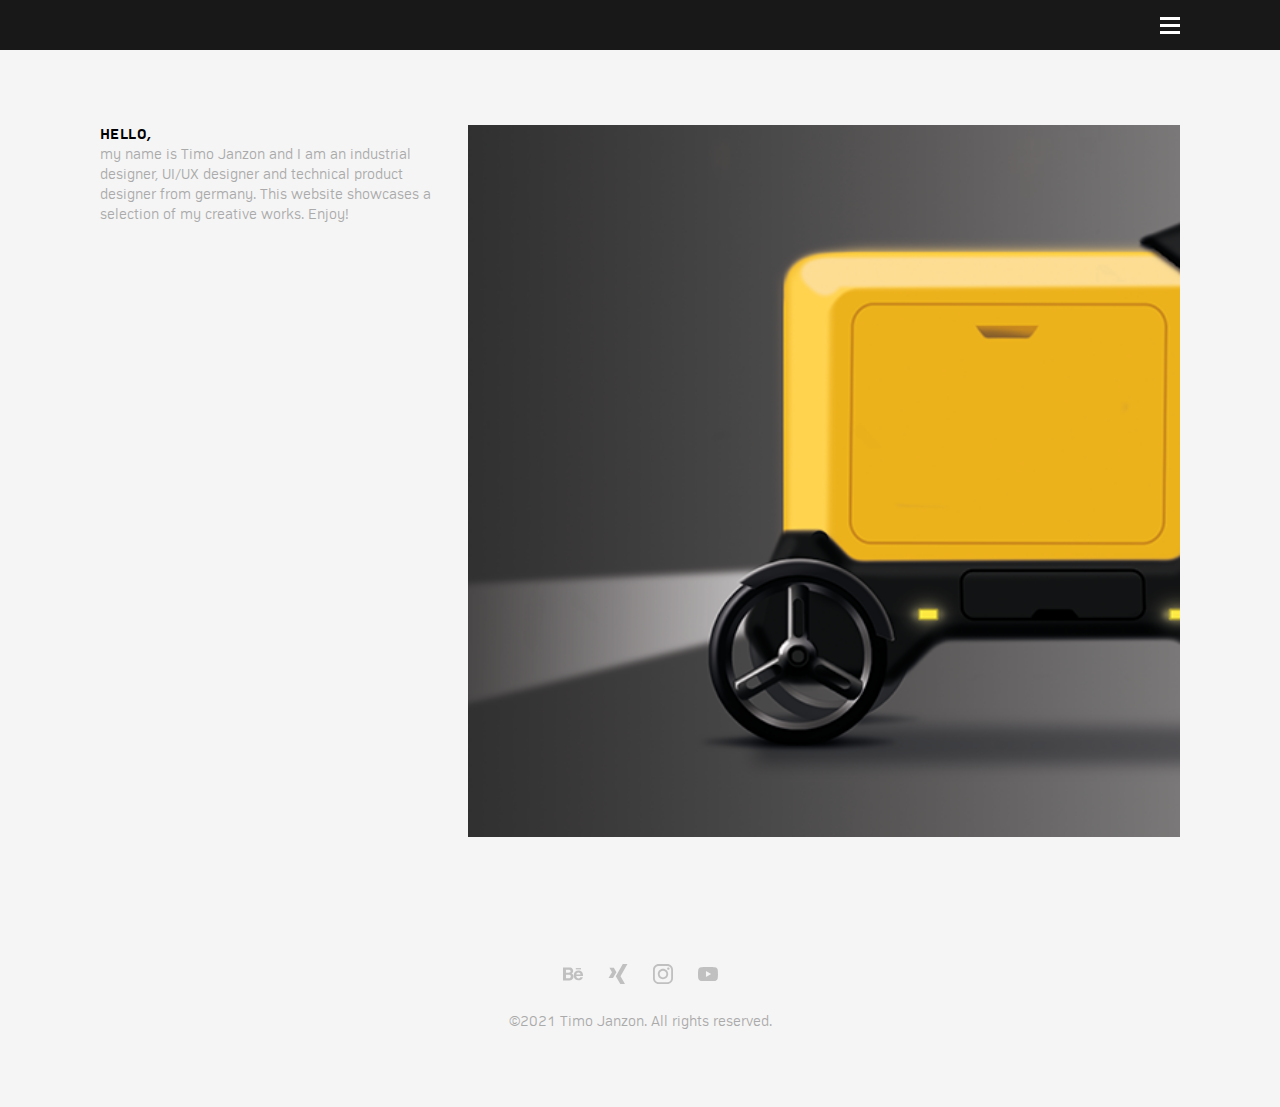
<file: website/index.html>
<!DOCTYPE html>
<html lang="en">
<head>
    <meta charset="UTF-8">
    <meta name="viewport" content="width=device-width, initial-scale=1.0, viewport-fit=cover">
    <meta name="theme-color" content="#000000">
    <meta name="apple-mobile-web-app-capable" content="yes">
    <meta name="apple-mobile-web-app-status-bar-style" content="black">
    <meta http-equiv="X-UA-Compatible" content="ie=edge">
    <title>Timo Janzon | Industrial Designer</title>
    <link rel="stylesheet" href=".\css\main.css">
    <script src=".\js\jquery.min.js"></script>
</head>



<body tabindex="0">

    <div class="navi">

        <div class="navi-frame">
            
            <div class="navi-elements">
                        <div class="chapter" id="homeHeader" data-visible="home"><h1></h1></div>
                        <div class="chapter" id="aboutHeader" data-visible="about"><h1>About</h1></div>
                        <div class="chapter" id="workHeader" data-visible="work"><h1>Work</h1></div>
                        <div class="chapter" id="resumeHeader" data-visible="resume"><h1>Resume</h1></div>
                        <div class="chapter" id="contactHeader" data-visible="contact"><h1>Contact</h1></div>
            
                        <div class="chapter" id="menu"><h1>Menu</h1></div>
            
                        <div id="work8Header"><h1>Mindlib App</h1></div>
                        <div id="work7Header"><h1>Delivery Kart</h1></div>
                        <div id="work6Header"><h1>Water Dispenser</h1></div>
                        <div id="work5Header"><h1>Hand Blender</h1></div>
                        <div id="work4Header"><h1>Weather Station</h1></div>
                        <div id="work3Header"><h1>Sales Table</h1></div>
                        <div id="work2Header"><h1>Bluetooth Speaker</h1></div>
                        <div id="work1Header"><h1>Form Study</h1></div>
            
                        <div id="rotateHeader"><h1>Attention</h1></div>
            
                        <div id="impHeader"><h1>Imprint</h1></div>
            </div>
            
            <div class="navi-elements">
                        <div class="menu-btn" onclick="menuBtnClick()">
                            <div class="menu-burger"></div>
                        </div>
            </div>
            
        </div>
            
    </div>
        
    <div class="menu">

        <div class="menu-overlay">

            <div class="menu-links">

                <div class="page-links">

                        <div id="links">

                            <div id="home link">
                                <h3><a href="javascript:;" onclick="toggleMenu('homeHeader'); togglePage('home')">Home</a></h3>
                            </div>

                            <div class="gap"></div>
                            
                            <div id="about link">
                                <h3><a href="javascript:;" onclick="toggleMenu('aboutHeader'); togglePage('about')">About</a></h3>
                            </div>

                            <div class="gap"></div>

                            <div id="work link">
                                <h3><a href="javascript:;" onclick="toggleMenu('workHeader'); togglePage('work')">Work</a></h3>
                            </div>

                            <div class="gap"></div>

                            <div id="resume link">
                                <h3><a href="javascript:;" onclick="toggleMenu('resumeHeader'); togglePage('resume')">Resume</a></h3>
                            </div>

                            <div class="gap"></div>

                            <div id="contact link">
                                <h3><a href="javascript:;" onclick="toggleMenu('contactHeader'); togglePage('contact')">Contact</a></h3>
                            </div>

                            <div class="gap"></div>

                        </div>

                        <div id="imprint">
                            <h3><a href="javascript:;" onclick="toggleImp('imprint')">Imprint</a></h3>
                        </div>

                </div>

                <div class="gap"></div>
                <div class="gap"></div>

                <div id="links" class="menu-language">

                    <div class="segment">

                        <div class="line"></div>

                    </div>

                    <div class="gap"></div>
                    <div class="gap"></div>

                    <div class="segment">

                        <h3><a href="#home" onclick="toggleMenu(undefined)">EN</a></h3>
                        <div class="gap"></div>
                        <h3><a href="#home" onclick="toggleMenu(undefined)">DE</a></h3>
                        <div class="gap"></div>
                        <h3><a href="#home" onclick="toggleMenu(undefined)">FR</a></h3>
                        <div class="gap"></div>
                        <h3><a href="#home" onclick="toggleMenu(undefined)">ES</a></h3>

                    </div>

                </div>
        
            </div>

        </div>
        
    </div>
        
    <div class="pages">

        <div class="frame">

                <div class="page home">
                
                        <div class="home-box-a">
                            <h2>Hello,</h2>
                            <p>
                            my name is Timo Janzon and I am an industrial designer,
                            UI/UX designer and technical product designer from germany.
                            This website showcases a selection of my creative works.
                            Enjoy!</p>
                        </div>
                        
                        <div class="home-box-b">
                                <img class="pic" src=".\img\01_home\01.png" alt="Avatar" style="width:100%">
                                <div class="box-overlay">
                                    <div class="text-overlay"></div>
                                    <div class="projectname">
                                        <h1>view</h1>
                                        <h1>my work</h1>
                                    </div>
                                    <div class="projectlink">
                                        <h5><a href="javascript:;" onclick="togglePage('workHeader'); togglePage('work')">Show Projects</a></h5>
                                    </div>
                                </div>
                        </div>

                </div>
            
                <div class="page about">

                    <div class="about-grid">

                        <div class="about-box-a">
                            <img class="pic" src=".\img\02_about\01.png" alt="Avatar" style="width:100%"></img>
                        </div>

                        <div class="about-box-b">
                                <h2>Timo Janzon</h2>
                                <p>Industrial & technical product designer with passion for UI/UX design from Moenchengladbach, Germany</p>
                                <br>
                                <h2>Philosophy</h2>
                                <p>Ein sehr langer text mit sehr vielen fachbegriffen und interessanten
                                    fakten über die philosophie und arbeitsweise als designer.
                                    Ein sehr langer text mit sehr vielen fachbegriffen und interessanten
                                    fakten über die philosophie und arbeitsweise als designer.
                                    Ein sehr langer text mit sehr vielen fachbegriffen und interessanten
                                    fakten über die philosophie und arbeitsweise als designer.
                                    Ein sehr langer text mit sehr vielen fachbegriffen und interessanten
                                    fakten über die philosophie und arbeitsweise als designer.
                                    Ein sehr langer text mit sehr vielen fachbegriffen und interessanten
                                    fakten über die philosophie und arbeitsweise als designer.</p>  
                                    
                        </div>

                        <div class="about-box-d">

                            <div class="about-box-d-overlay-1">
                                <h2>I am currently</h2>
                                <h2>looking for</h2>
                                <h2>a permanent</h2>
                                <h2>employment</h2>
                                <h2>or an internship</h2>
                                <h2>preferably in</h2>
                                <h2>the field of</h2>
                                <h2>industrial design</h2>
                                <h2>or product design.</h2>
                            </div>
                            <div class="about-box-d-overlay-2">
                                <h1>I am currently</h1>
                                <h1>looking for</h1>
                                <h1>a permanent</h1>
                                <h1>employment</h1>
                                <h1>or an internship</h1>
                                <h1>preferably in</h1>
                                <h1>the field of</h1>
                                <h1>industrial design</h1>
                                <h1>or product design.</h1>
                            </div>
                            <div class="about-box-d-overlay-3">
                                <div class="projectlink">
                                    <h5><a href="javascript:;" onclick="toggleMenu('contactHeader'); togglePage('contact')">Contact</a></h5>
                                </div>
                            </div>

                        </div>
                        
                        <div class="about-box-e">
                            <div class="about-box-e-overlay">
                                         <h2>Languages</h2>
                                        <p>German | Native</p>
                                        <p>English | Fluent</p>
                                    <br>
                                        <h2>Expertise</h2>
                                        <p>Product Development</p>
                                        <p>Design Process</p>
                                        <p>CAD Modeling</p>
                                        <p>Technical Drawing</p>
                                        <p>Model Building</p>
                                    <br>
                                        <h2>Routine</h2>
                                        <p>Research</p>
                                        <p>Analysis</p>
                                        <p>Conception</p>
                                        <p>Analog Sketching</p>
                                        <p>Digital Sketching</p>
                                        <p>2D / 3D Rendering</p>
                                        <p>3D Surface Modeling</p>
                                        <p>Layout</p>
                                        <p>Presentation</p>
                                    <br>
                                        <h2>Software</h2>
                                        <p>Catia V5</p>
                                        <p>Solidworks</p>
                                        <p>Sketchbook</p>
                                        <p>Photoshop</p>
                                        <p>Illustrator</p>
                                        <p>Indesign</p>
                                        <p>Keyshot</p>
                                        <p>MS Office</p>
                                        <p>HTML / CSS</p>
                                    <br>
                                        <h2>Workshop</h2>
                                        <p>Metal</p>
                                        <p>Wood</p>
                                        <p>PS Foam</p>
                                        <p>PUR Foam</p>
                                        <p>Clay</p>
                                        <p>Paint</p>
                            </div>
                                        
                        </div>

                    </div>

                </div>

                <div class="page work">

                    <div class="work-grid">

                        <div class="box">
                            <img class="pic" src=".\img\03_work\09.png" alt="Avatar" style="width:100%">
                            <div class="box-overlay">
                                <div class="text-overlay"></div>
                                <div class="projectname">
                                    <h1>New</h1>
                                    <h1>Project</h1>
                                </div>
                                <div class="comingsoon">
                                    <h5>Coming Soon</h5>
                                </div>
                            </div>
                        </div>
                
                        <div class="box">
                            <img class="pic" src=".\img\03_work\08.png" alt="Avatar" style="width:100%">
                            <div class="box-overlay">
                                <div class="text-overlay"></div>
                                <div class="projectname">
                                    <h1>Mindlib</h1>
                                    <h1>App</h1>
                                </div>
                                <div class="projectlink">
                                    <h5><a href="#work" onclick="toggleProject('work8')">Show More</a></h5>
                                </div>
                            </div>
                        </div>
                    
                        <div class="box">
                            <img class="pic" src=".\img\03_work\07.png" alt="Avatar" style="width:100%">
                            <div class="box-overlay">
                                <div class="text-overlay"></div>
                                <div class="projectname">
                                    <h1>Delivery</h1>
                                    <h1>Kart</h1>
                                </div>
                                <div class="projectlink">
                                    <h5><a href="#work" onclick="toggleProject('work7')">Show More</a></h5>
                                </div>
                            </div>
                        </div>                                          
                    
                        <div class="box">
                            <img class="pic" src=".\img\03_work\06.png" alt="Avatar" style="width:100%">
                            <div class="box-overlay">
                                <div class="text-overlay"></div>
                                <div class="projectname">
                                    <h1>Water</h1>
                                    <h1>Dispenser</h1>
                                </div>
                                <div class="projectlink">
                                    <h5><a href="#work" onclick="toggleProject('work6')">Show More</a></h5></div>
                            </div>
                        </div>
                    
                        <div class="box">
                            <img class="pic" src=".\img\03_work\05.png" alt="Avatar" style="width:100%">
                            <div class="box-overlay">
                                <div class="text-overlay"></div>
                                <div class="projectname">
                                    <h1>Hand</h1>
                                    <h1>Blender</h1>
                                </div>
                                <div class="projectlink">
                                    <h5><a href="#work" onclick="toggleProject('work5')">Show More</a></h5></div>
                            </div>
                        </div>
                    
                        <div class="box">
                            <img class="pic" src=".\img\03_work\04.png" alt="Avatar" style="width:100%">
                            <div class="box-overlay">
                                <div class="text-overlay"></div>
                                <div class="projectname">
                                    <h1>Weather</h1>
                                    <h1>Station</h1>
                                </div>
                                <div class="projectlink">
                                    <h5><a href="#work" onclick="toggleProject('work4')">Show More</a></h5></div>
                            </div>
                        </div>                        
                    
                        <div class="box">
                            <img class="pic" src=".\img\03_work\03.png" alt="Avatar" style="width:100%">
                            <div class="box-overlay">
                                <div class="text-overlay"></div>
                                <div class="projectname">
                                    <h1>Sales</h1>
                                    <h1>Table</h1>
                                </div>
                                <div class="projectlink">
                                    <h5><a href="#work" onclick="toggleProject('work3')">Show More</a></h5></div>
                            </div>
                        </div>
                    
                        <div class="box">
                            <img class="pic" src=".\img\03_work\02.png" alt="Avatar" style="width:100%">
                            <div class="box-overlay">
                                <div class="text-overlay"></div>
                                <div class="projectname">
                                    <h1>Bluetooth</h1>
                                    <h1>Speaker</h1>
                                </div>
                                <div class="projectlink">
                                    <h5><a href="#work" onclick="toggleProject('work2')">Show More</a></h5></div>
                            </div>
                        </div>

                        <div class="box">
                            <img class="pic" src=".\img\03_work\01.png" alt="Avatar" style="width:100%">
                            <div class="box-overlay">
                                <div class="text-overlay"></div>
                                <div class="projectname">
                                    <h1>Form</h1>
                                    <h1>Study</h1>
                                </div>
                                <div class="projectlink">
                                    <h5><a href="#work" onclick="toggleProject('work1')">Show More</a></h5></div>
                            </div>
                        </div>

                    </div>

                </div>
                
                <div class="page project">               
                                       
                    <div id="work2">                                       
                                                        
                        <div class="project-pic">
                                <div class="picbox"></div>
                                <div class="picbox"></div>
                                <div class="picbox"></div>
                                <div class="picbox"></div>
                                <div class="picbox"></div>
                                <div class="picbox"></div>
                                <img class="pic" src=".\img\04_projects\project_02\01.png" alt="Avatar" style="width:100%"></img>
                        </div>                     

                        <div class="middle-gap"></div>

                        <div class="project-pic">
                                <div class="picbox"></div>
                                <div class="picbox"></div>
                                <div class="picbox"></div>
                                <div class="picbox"></div>
                                <div class="picbox"></div>
                                <div class="picbox"></div>
                                <img class="pic" src=".\img\04_projects\project_02\02.png" alt="Avatar" style="width:100%"></img>
                        </div>

                        <div class="middle-gap"></div>
                            
                        <div class="project-pic">
                                <div class="picbox"></div>
                                <div class="picbox"></div>
                                <div class="picbox"></div>
                                <div class="picbox"></div>
                                <div class="picbox"></div>
                                <div class="picbox"></div>
                                <img class="pic" src=".\img\04_projects\project_02\03.png" alt="Avatar" style="width:100%"></img>
                        </div>                     

                        <div class="middle-gap"></div>

                        <div class="project-pic">
                                <div class="picbox"></div>
                                <div class="picbox"></div>
                                <div class="picbox"></div>
                                <div class="picbox"></div>
                                <div class="picbox"></div>
                                <div class="picbox"></div>
                                <img class="pic" src=".\img\04_projects\project_02\04.png" alt="Avatar" style="width:100%"></img>
                        </div>

                        <div class="middle-gap"></div>

                        <div class="project-pic">
                                <div class="picbox"></div>
                                <div class="picbox"></div>
                                <div class="picbox"></div>
                                <div class="picbox"></div>
                                <div class="picbox"></div>
                                <div class="picbox"></div>
                                <img class="pic" src=".\img\04_projects\project_02\05.png" alt="Avatar" style="width:100%"></img>
                        </div>

                        <div class="middle-gap"></div>
                            
                        <div class="project-pic">
                                <div class="picbox"></div>
                                <div class="picbox"></div>
                                <div class="picbox"></div>
                                <div class="picbox"></div>
                                <div class="picbox"></div>
                                <div class="picbox"></div>
                                <img class="pic" src=".\img\04_projects\project_02\06.png" alt="Avatar" style="width:100%"></img>
                        </div>                     

                        <div class="middle-gap"></div>

                        <div class="project-pic">
                                <div class="picbox"></div>
                                <div class="picbox"></div>
                                <div class="picbox"></div>
                                <div class="picbox"></div>
                                <div class="picbox"></div>
                                <div class="picbox"></div>
                                <img class="pic" src=".\img\04_projects\project_02\07.png" alt="Avatar" style="width:100%"></img>
                        </div>

                        <div class="middle-gap"></div>
                            
                        <div class="project-pic">
                                <div class="picbox"></div>
                                <div class="picbox"></div>
                                <div class="picbox"></div>
                                <div class="picbox"></div>
                                <div class="picbox"></div>
                                <div class="picbox"></div>
                                <img class="pic" src=".\img\04_projects\project_02\08.png" alt="Avatar" style="width:100%"></img>
                        </div>                     

                        <div class="middle-gap"></div>

                        <div class="project-pic">
                                <div class="picbox"></div>
                                <div class="picbox"></div>
                                <div class="picbox"></div>
                                <div class="picbox"></div>
                                <div class="picbox"></div>
                                <div class="picbox"></div>
                                <img class="pic" src=".\img\04_projects\project_02\09.png" alt="Avatar" style="width:100%"></img>
                        </div>

                        <div class="middle-gap"></div>

                        <div class="project-pic">
                                <div class="picbox"></div>
                                <div class="picbox"></div>
                                <div class="picbox"></div>
                                <div class="picbox"></div>
                                <div class="picbox"></div>
                                <div class="picbox"></div>
                                <img class="pic" src=".\img\04_projects\project_02\10.png" alt="Avatar" style="width:100%"></img>
                        </div>

                        <div class="big-gap"></div>

                        <div class="project-textbox">
                            <h2>Gallery</h2>
                        </div>

                        <div class="gap"></div>

                        <div class="gallery-project-1">
                            <div class="picbox">
                                <img class="pic" src=".\img\04_projects\project_02\01.png" alt="Avatar" style="width:100%"></img>
                            </div>
                            <div class="picbox">
                                <img class="pic" src=".\img\04_projects\project_02\02.png" alt="Avatar" style="width:100%"></img>
                            </div>
                            <div class="picbox">
                                <img class="pic" src=".\img\04_projects\project_02\03.png" alt="Avatar" style="width:100%"></img>
                            </div>
                            <div class="picbox">
                                <img class="pic" src=".\img\04_projects\project_02\04.png" alt="Avatar" style="width:100%"></img>
                            </div>
                            <div class="picbox">
                                <img class="pic" src=".\img\04_projects\project_02\05.png" alt="Avatar" style="width:100%"></img>
                            </div>
                            <div class="picbox">
                                <img class="pic" src=".\img\04_projects\project_02\06.png" alt="Avatar" style="width:100%"></img>
                            </div>
                            <div class="picbox">
                                <img class="pic" src=".\img\04_projects\project_02\07.png" alt="Avatar" style="width:100%"></img>
                            </div>
                            <div class="picbox">
                                <img class="pic" src=".\img\04_projects\project_02\08.png" alt="Avatar" style="width:100%"></img>
                            </div>
                            <div class="picbox">
                                <img class="pic" src=".\img\04_projects\project_02\09.png" alt="Avatar" style="width:100%"></img>
                            </div>
                            <div class="picbox">
                                <img class="pic" src=".\img\04_projects\project_02\10.png" alt="Avatar" style="width:100%"></img>
                            </div>
                        </div> 
                                    
                    </div>

                    <div id="work1">                                       
                                                        
                        <div class="project-pic">
                                <div class="picbox"></div>
                                <div class="picbox"></div>
                                <div class="picbox"></div>
                                <div class="picbox"></div>
                                <div class="picbox"></div>
                                <div class="picbox"></div>
                                <img class="pic" src=".\img\04_projects\project_01\01.png" alt="Avatar" style="width:100%"></img>
                        </div>                     

                        <div class="middle-gap"></div>

                        <div class="project-pic">
                                <div class="picbox"></div>
                                <div class="picbox"></div>
                                <div class="picbox"></div>
                                <div class="picbox"></div>
                                <div class="picbox"></div>
                                <div class="picbox"></div>
                                <img class="pic" src=".\img\04_projects\project_01\02.png" alt="Avatar" style="width:100%"></img>
                        </div>

                        <div class="middle-gap"></div>
                            
                        <div class="project-pic">
                                <div class="picbox"></div>
                                <div class="picbox"></div>
                                <div class="picbox"></div>
                                <div class="picbox"></div>
                                <div class="picbox"></div>
                                <div class="picbox"></div>
                                <img class="pic" src=".\img\04_projects\project_01\03.png" alt="Avatar" style="width:100%"></img>
                        </div>                     

                        <div class="middle-gap"></div>

                        <div class="project-pic">
                                <div class="picbox"></div>
                                <div class="picbox"></div>
                                <div class="picbox"></div>
                                <div class="picbox"></div>
                                <div class="picbox"></div>
                                <div class="picbox"></div>
                                <img class="pic" src=".\img\04_projects\project_01\04.png" alt="Avatar" style="width:100%"></img>
                        </div>

                        <div class="middle-gap"></div>

                        <div class="project-pic">
                                <div class="picbox"></div>
                                <div class="picbox"></div>
                                <div class="picbox"></div>
                                <div class="picbox"></div>
                                <div class="picbox"></div>
                                <div class="picbox"></div>
                                <img class="pic" src=".\img\04_projects\project_01\05.png" alt="Avatar" style="width:100%"></img>
                        </div>

                        <div class="middle-gap"></div>
                            
                        <div class="project-pic">
                                <div class="picbox"></div>
                                <div class="picbox"></div>
                                <div class="picbox"></div>
                                <div class="picbox"></div>
                                <div class="picbox"></div>
                                <div class="picbox"></div>
                                <img class="pic" src=".\img\04_projects\project_01\06.png" alt="Avatar" style="width:100%"></img>
                        </div>                     

                        <div class="middle-gap"></div>

                        <div class="project-pic">
                                <div class="picbox"></div>
                                <div class="picbox"></div>
                                <div class="picbox"></div>
                                <div class="picbox"></div>
                                <div class="picbox"></div>
                                <div class="picbox"></div>
                                <img class="pic" src=".\img\04_projects\project_01\07.png" alt="Avatar" style="width:100%"></img>
                        </div>

                        <div class="middle-gap"></div>
                            
                        <div class="project-pic">
                                <div class="picbox"></div>
                                <div class="picbox"></div>
                                <div class="picbox"></div>
                                <div class="picbox"></div>
                                <div class="picbox"></div>
                                <div class="picbox"></div>
                                <img class="pic" src=".\img\04_projects\project_01\08.png" alt="Avatar" style="width:100%"></img>
                        </div>                     

                        <div class="middle-gap"></div>

                        <div class="project-pic">
                                <div class="picbox"></div>
                                <div class="picbox"></div>
                                <div class="picbox"></div>
                                <div class="picbox"></div>
                                <div class="picbox"></div>
                                <div class="picbox"></div>
                                <img class="pic" src=".\img\04_projects\project_01\09.png" alt="Avatar" style="width:100%"></img>
                        </div>

                        <div class="middle-gap"></div>

                        <div class="project-pic">
                                <div class="picbox"></div>
                                <div class="picbox"></div>
                                <div class="picbox"></div>
                                <div class="picbox"></div>
                                <div class="picbox"></div>
                                <div class="picbox"></div>
                                <img class="pic" src=".\img\04_projects\project_01\10.png" alt="Avatar" style="width:100%"></img>
                        </div>

                        <div class="big-gap"></div>

                        <div class="project-textbox">
                            <h2>Gallery</h2>
                        </div>

                        <div class="gap"></div>

                        <div class="gallery-project-1">
                            <div class="picbox">
                                <img class="pic" src=".\img\04_projects\project_01\01.png" alt="Avatar" style="width:100%"></img>
                            </div>
                            <div class="picbox">
                                <img class="pic" src=".\img\04_projects\project_01\02.png" alt="Avatar" style="width:100%"></img>
                            </div>
                            <div class="picbox">
                                <img class="pic" src=".\img\04_projects\project_01\03.png" alt="Avatar" style="width:100%"></img>
                            </div>
                            <div class="picbox">
                                <img class="pic" src=".\img\04_projects\project_01\04.png" alt="Avatar" style="width:100%"></img>
                            </div>
                            <div class="picbox">
                                <img class="pic" src=".\img\04_projects\project_01\05.png" alt="Avatar" style="width:100%"></img>
                            </div>
                            <div class="picbox">
                                <img class="pic" src=".\img\04_projects\project_01\06.png" alt="Avatar" style="width:100%"></img>
                            </div>
                            <div class="picbox">
                                <img class="pic" src=".\img\04_projects\project_01\07.png" alt="Avatar" style="width:100%"></img>
                            </div>
                            <div class="picbox">
                                <img class="pic" src=".\img\04_projects\project_01\08.png" alt="Avatar" style="width:100%"></img>
                            </div>
                            <div class="picbox">
                                <img class="pic" src=".\img\04_projects\project_01\09.png" alt="Avatar" style="width:100%"></img>
                            </div>
                            <div class="picbox">
                                <img class="pic" src=".\img\04_projects\project_01\10.png" alt="Avatar" style="width:100%"></img>
                            </div>
                        </div> 
                                    
                    </div>

                </div>
                
                <div class="page resume">

                    <div class="resume-grid">

                        <div class="resume-box-a">
                                <h2>education</h2>
                        </div>
                        
                        <div class="resume-box-b">
                                <p>
                                October 2013 - March 2018
                                <br>
                                Industrial Design (B.A.)
                                <br>
                                Bergische Universität | Wuppertal
                                </p>   

                                <div class="gap"></div>

                                <p>
                                August 2008 - June 2011
                                <br>
                                Technical Product Designer
                                <br>
                                Bertrandt Ingenieurbüro GmbH | Köln
                                </p>      
                                
                                <div class="gap"></div>

                                <p>
                                August 1997 - June 2007
                                <br>
                                Highschool Graduation
                                <br>
                                Gymnasium St. Wolfhelm | Waldniel
                                </p>                                  
                        </div>

                        <div class="resume-box-c">
                                <h2>experience</h2>
                        </div>
                        
                        <div class="resume-box-d">
                                <p>
                                March 2018 - present
                                <br>
                                UI/UX Designer
                                <br>
                                Mindlib | Mönchengladbach
                                </p>

                                <div class="gap"></div>

                                <p>
                                April 2017 - August 2017
                                <br>
                                Industrial Design Internship
                                <br>
                                Alfred Kärcher SE & Co. KG | Winnenden
                                </p>

                                <div class="gap"></div>

                                <p>
                                April 2016 - August 2016
                                <br>
                                Industrial Design Cooperation Project
                                <br>
                                Wuppertaler Stadtwerke | Wuppertal
                                </p>

                                <div class="gap"></div>

                                <p>
                                Oktober 2015 - Februar 2016
                                <br>
                                Industrial Design Cooperation Project
                                <br>
                                B/S/H Home Appliances GmbH | Stuttgart
                                </p>
                                           
                                <div class="gap"></div>

                                <p>
                                July 2011 - September 2013
                                <br>
                                CAD Design Engineer
                                <br>
                                Bertrandt Ingenieurbüro GmbH | Köln                                
                                <br>             
                                <u>External Working Locations</u>
                                <br>
                                Carbon Grossbauteile GmbH | Wallerstein
                                <br>
                                Visteon Innovation & Technology | Kerpen
                                <br>
                                Bayerische Motorenwerke AG | München
                                <br>
                                Montaplast GmbH | Morsbach
                                </p>
                                
                        </div>

                    </div>

                </div>
                
                <div class="page contact">

                    <div class="contact-grid">
                    
                        <div class="contact-box-a">
                                        <img class="pic" src=".\img\05_contact\01.png" alt="Avatar" style="width:100%">
                                        <div class="box-overlay">
                                            <div class="text-overlay"></div>
                                            <div class="projectname">
                                                <h1>Get In</h1>
                                                <h1>Touch</h1>
                                            </div>
                                            <div class="projectlink">
                                                <div class="message">
                                                    <h5><a href="#contact" onclick="toggleForm('.write-message');evaluateDocuments();">Message</a>
                                                    </h5>
                                                </div>
                                            </div>
                                        </div>
                        </div>
                                
                        <div class="contact-box-b">
                                        <img class="pic" src=".\img\05_contact\02.png" alt="Avatar" style="width:100%">
                                        <div class="box-overlay">
                                            <div class="text-overlay"></div>
                                            <div class="projectname">
                                                <h1>Full</h1>
                                                <h1>Resume</h1>
                                            </div>
                                            <div class="projectlink">
                                                <div class="portfolio">
                                                    <h5><a href="#contact"
                                                        onclick="toggleForm('.req-resume');$('#checkboxResume').toggleClass('checked');evaluateDocuments();">Request</a>
                                                    </h5>
                                                </div>
                                            </div>
                                        </div>
                        </div>

                        <div class="contact-box-c">
                            <img class="pic" src=".\img\05_contact\03.png" alt="Avatar" style="width:100%">
                            <div class="box-overlay">
                                <div class="text-overlay"></div>
                                <div class="projectname">
                                    <h1>Full</h1>
                                    <h1>Portfolio</h1>
                                </div>
                                <div class="projectlink">
                                    <div class="portfolio">
                                        <h5><a href="#contact"
                                            onclick="toggleForm('.req-portfolio');$('#checkboxPortfolio').toggleClass('checked');evaluateDocuments();">Request</a>
                                        </h5>
                                    </div>
                                </div>
                            </div>
                        </div>
                    
                    </div>

                </div>
                
                <div class="page request">

                    <div class="request-grid">
                
                        <div class="request-box-a">
                
                                <div class="request-box-a-grid">
                
                                        <div class="request-box-a-text">
                        
                                            <div class="write-message">
                                                    <h2>Message</h2>
                                                    <p>
                                                    You may request my full portfolio a/o resume by enabling the
                                                    corresponding boxes below.
                                                    </p>                                                                                                 
                                            </div>
                            
                                            <div class="req-resume">                                                    
                                                    <h2>Request Resume</h2>
                                                    <p>
                                                    You may also request my full portfolio by enabling the
                                                    corresponding box below.
                                                    </p>                                                         
                                            </div>
                            
                                            <div class="req-portfolio">                                                    
                                                    <h2>Request Portfolio</h2>
                                                    <p>
                                                    You may also request my full resume by enabling the
                                                    corresponding box below.
                                                    </p>                                                   
                                            </div>
                            
                                            <div class="req-resume-portfolio">                                                    
                                                    <h2>Request Portfolio & Resume</h2>
                                                    <p>
                                                    You have requested my full portfolio and resume by enabling the
                                                    corresponding box below.
                                                    </p>                                                    
                                            </div>

                                            
                                            
                                        </div>

                                        <div class="checkbox-a" id="formbox">
                                            <div>
                                                <label><input id="checkboxMessage" type="checkbox"><span>Message</span></label>
                                            </div>
                                        </div>

                                        <div class="checkbox-b" id="formbox">
                                            <div id="checkboxResume" onclick="$(this).toggleClass('checked');evaluateDocuments();">
                                                <label><span>Resume</span></label>
                                            </div>
                                        </div>

                                        <div class="checkbox-c" id="formbox">
                                            <div id="checkboxPortfolio" onclick="$(this).toggleClass('checked');evaluateDocuments();">
                                                <label><span>Portfolio</span></label>
                                            </div>
                                        </div>
                
                                </div>
                
                        </div>
                
                        <div class="request-box-b">
                
                            <div class="request-box-b-grid">

                                <div class="form-box-a" id="formbox">
                                <input type="text" required id="fname" name="fname" placeholder="Intent Of Request">
                                </div>

                                <div class="form-box-b" id="formbox">
                                <input type="text" required id="fname" name="fname" placeholder="First Name">
                                </div>

                                <div class="form-box-c" id="formbox">
                                <input type="text" required id="fname" name="fname" placeholder="Last Name">
                                </div>

                                <div class="form-box-d" id="formbox">
                                <input type="text" required id="fname" name="fname" placeholder="Company">
                                </div>

                                <div class="form-box-e" id="formbox">
                                <input type="text" required id="fname" name="fname" placeholder="Website / Social Media">
                                </div>

                                <div class="form-box-f" id="formbox">
                                <input type="text" required id="fname" name="fname" placeholder="Address / No">
                                </div>

                                <div class="form-box-g" id="formbox">
                                <input type="text" required id="fname" name="fname" placeholder="Post Code">
                                </div>

                                <div class="form-box-h" id="formbox">
                                <input type="text" required id="fname" name="fname" placeholder="City">
                                </div>
                                
                                <div class="form-box-i" id="formbox">
                                <input type="text" required id="fname" name="fname" placeholder="Country">
                                </div>

                            </div>
                
                        </div>

                        <div class="request-box-c">

                                <img class="pic" src=".\img\05_contact2\00.png" alt="Avatar" style="width:100%">
                                
                                <div class="write-message">
                                    <img class="pic" src=".\img\05_contact2\01.png" alt="Avatar" style="width:100%">
                                </div>
    
                                <div class="req-resume">
                                    <img class="pic" src=".\img\05_contact2\02.png" alt="Avatar" style="width:100%">
                                </div>
    
                                <div class="req-portfolio">
                                    <img class="pic" src=".\img\05_contact2\03.png" alt="Avatar" style="width:100%">
                                </div>
    
                                <div class="req-resume-portfolio">
                                    <img class="pic" src=".\img\05_contact2\04.png" alt="Avatar" style="width:100%">
                                </div>
                            
                        </div>

                        <div class="request-box-d">
                            
                            <div class="request-box-d-grid">

                            <div class="form-box-j">
                                <textarea placeholder="Your Message" required name="fname"></textarea>
                            </div>

                            <div class="form-box-k" id="formbox">
                                <div>
                                    <label><input type="checkbox"><span>Send</span></label>
                                </div>
                            </div>

                            </div>

                        </div>
                    
                    </div>
                
                </div>

        </div>

    </div>

    <div class="footer">

        <div class="frame">

            <div class="segment">

                <div class="logospace">
                    <a href="https://www.behance.net" target="_new"><img class="logo" src=".\img\06_footer\behance2.svg"></a>
                </div>
                <div class="gap"></div>
                <div class="logospace">
                    <a href="https://www.xing.com" target="_new"><img class="logo" src=".\img\06_footer\xing2.svg"></a>
                </div>
                <div class="gap"></div>
                <div class="logospace">
                    <a href="https://www.instagram.com" target="_new"><img class="logo" src=".\img\06_footer\insta2.svg"></a>
                </div>
                <div class="gap"></div>
                <div class="logospace">
                    <a href="https://www.youtube.com" target="_new"><img class="logo" src=".\img\06_footer\yt2.svg"></a>
                </div>

            </div>

            <div class="gap"></div>    
    
            <div class="segment">

            <p>©2021 Timo Janzon. All rights reserved.<p>

            </div>

        </div>

    </div>

    <div class="imprint">

        <div class="imp-page">

            <div class="imp-frame">

                <div class="imprint-grid">
    
                    <div class="imp-box-a">
                            
                            <h1>Creator</h1>
                            <p>Timo Janzon</p>
                            <p>Industrial Designer</p>
                            <p>Technical Product Designer</p>
                            <br>
                            <h1>Programming</h1>
                            <p>Carsten Klaffke</p>
                            <p>IT Consultant</p>
                            <p>Software Engineer</p>
                            <p>Computer Scientist</p>
                            <h5><a href="https://carsten-klaffke.de" target="_blank">carsten-klaffke.de</a></h5>
                            
                    </div>

                    <div class="imp-box-b">
                            
                            <h1>Copyright</h1>
                            <p>
                            I hereby declare that this portfolio is my own unaided work. All text and artwork published in this portfolio belong to Timo Janzon and are subject to German copyright and ancillary copyright law unless otherwise noted. 
                            Any parts of this portfolio that are reproduced or transmitted in any form or by any means require the prior written consent of the orginator or respective creator. This applies in particular to electronic or
                            mechanical duplication, including photocopying, xerography, videography recording, editing, translation and storage or processing of content in databases or other electronic media and systems.
                            This portfolio has not yet been published or publicly presented.
                            
                            I hereby declare that this portfolio is my own unaided work. All text and artwork published in this portfolio belong to Timo Janzon and are subject to German copyright and ancillary copyright law unless otherwise noted. 
                            Any parts of this portfolio that are reproduced or transmitted in any form or by any means require the prior written consent of the orginator or respective creator. This applies in particular to electronic or
                            mechanical duplication, including photocopying, xerography, videography recording, editing, translation and storage or processing of content in databases or other electronic media and systems.
                            This portfolio has not yet been published or publicly presented.                                                       
                            </p>

                    </div>

                </div>

            </div>

        </div>

    </div>

</body>


<script src=".\js\main.js"></script>


</html>
</file>
